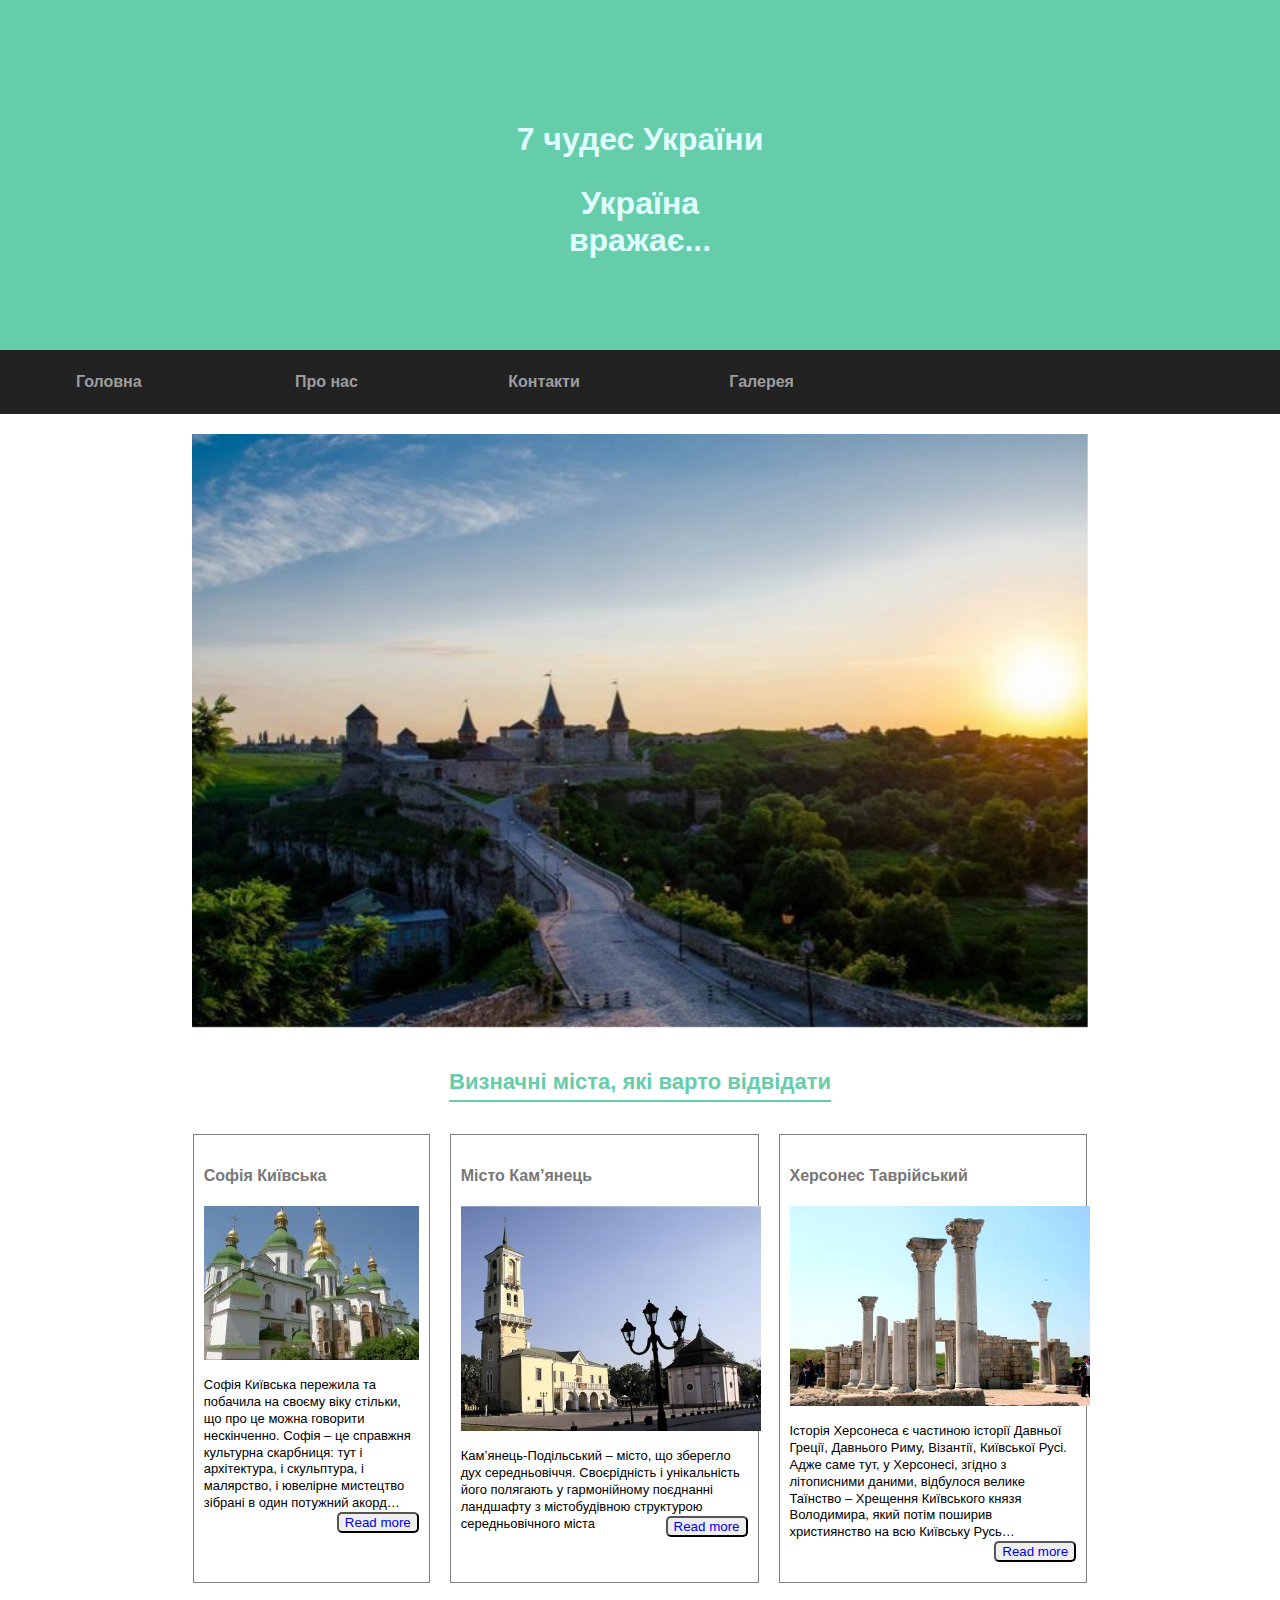
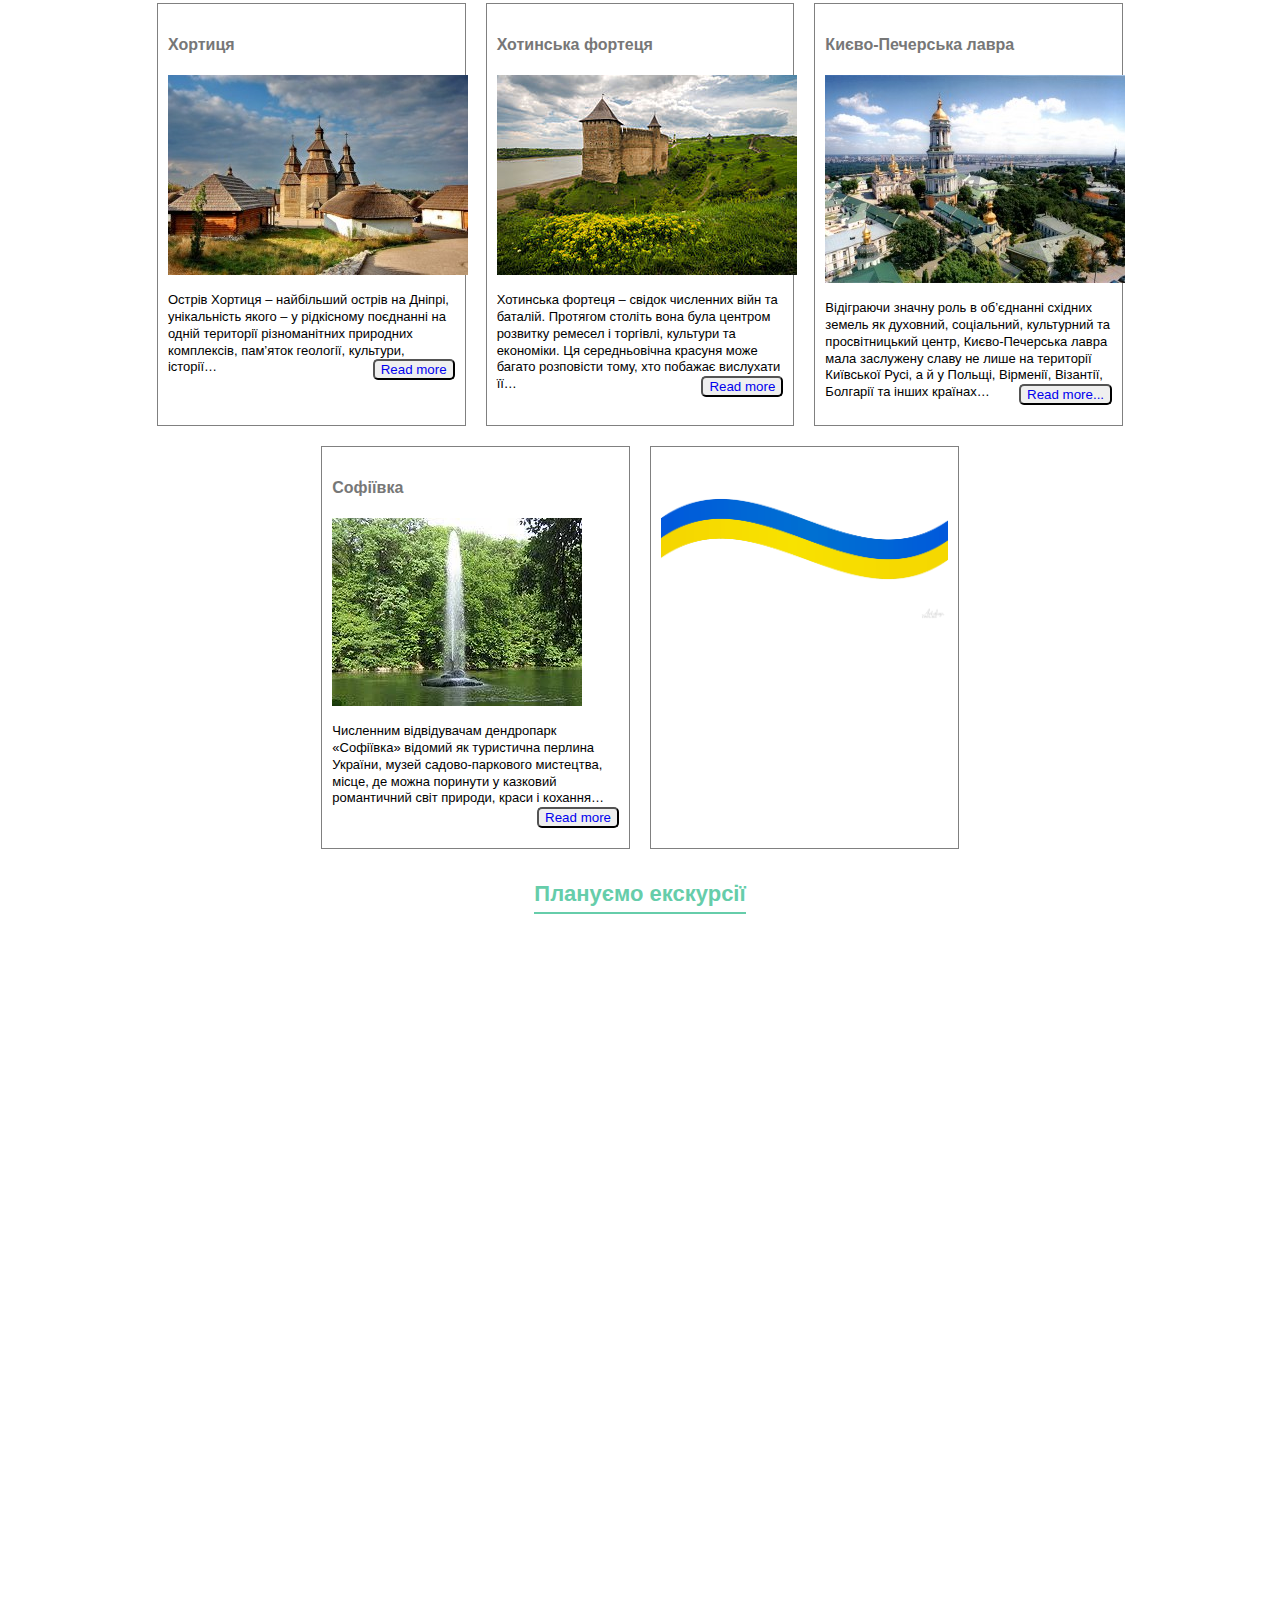
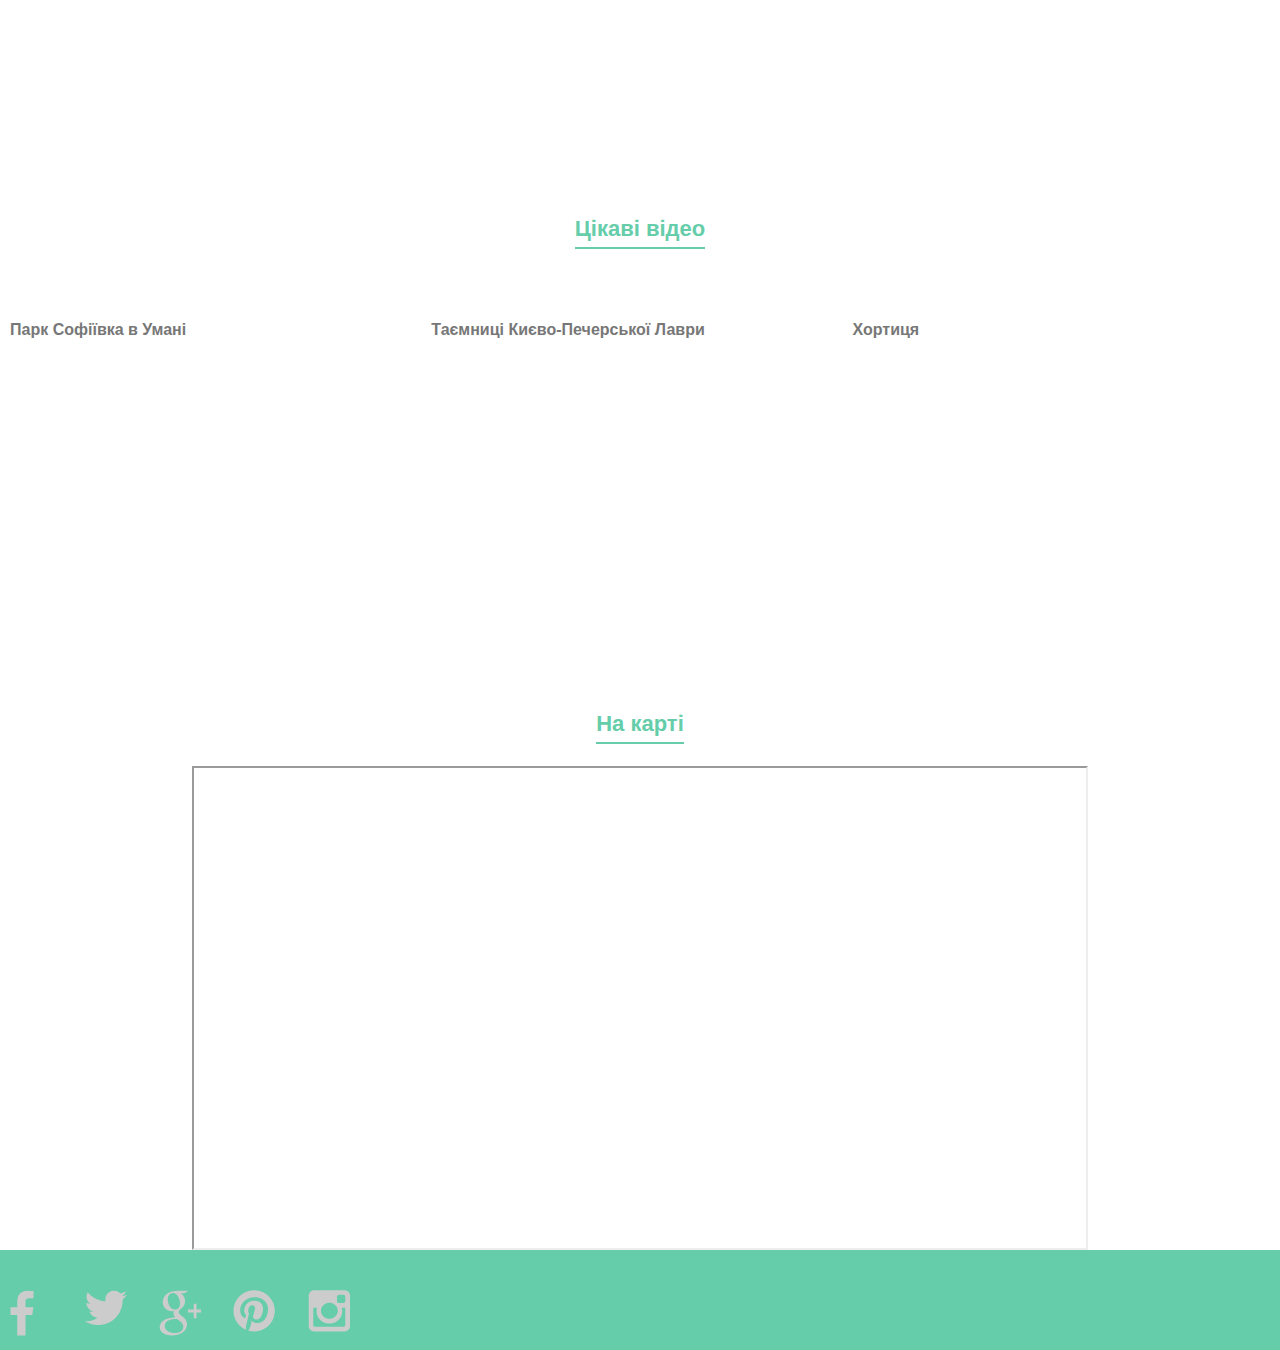
<file: index.html>
<!DOCTYPE html>
<html>
<head>
	<title>Сім чудес України</title>
	<link rel='stylesheet' type='text/css' href='style.css'>
	<script src="http://ajax.googleapis.com/ajax/libs/jquery/1.8.3/jquery.min.js"></script>
<script src="1.min.js"></script>
<script>
  $(function() {
    $(".rslides").responsiveSlides();
  });
</script>
</head>
<body>
<header>
<div class='text'>
<p><h1>7 чудес України</h1></p>
<p><h2>Україна вражає...</h2></p>

</div>

</header>


<nav>
	<ul>
		<li><a href='index.html'>Головна</a></li>
		<li><a href='#'>Про нас</a></li>
		<li><a href='#'>Контакти</a></li>
		<li><a href='#'>Галерея</a></li>

 	

		
		
	</ul>
</nav>
	<div class="container">
				<ul class="rslides">
  <li><img src="images/1.jpg" height='100px'alt=""></li>
  <li><img src="images/2.jpg" height='100px'alt=""></li>
  <li><img src="images/3.jpg" height='100px'alt=""></li>
  <li><img src="images/4.jpg" height='100px'alt=""></li>
  <li><img src="images/5.jpg" height='100px'alt=""></li>
</ul>


  </div>
  <div class="container">
  	<h3> Визначні міста, які варто відвідати</h3></div>
  	<div class="container">
  	<div class="card">
  		<h4>Софія Київська</h4>
<img src="151.jpg">
<p>
Софія Київська пережила та побачила на своєму віку стільки, що про це можна говорити нескінченно. Софія – це справжня культурна скарбниця: тут і архітектура, і скульптура, і малярство, і ювелірне мистецтво зібрані в один потужний акорд…
<button><a href='sofkiev.html'>Read more</a></button>
</p>


  	</div>
  	<div class="card">
  		<h4>Місто Кам’янець</h4>
<img src="images/78.jpg">
<p>
Кам’янець-Подільський – місто, що зберегло дух середньовіччя. Своєрідність і унікальність його полягають у гармонійному поєднанні ландшафту з містобудівною структурою середньовічного міста
<button><a href='kam.html'>Read more</a></button>
</p>

  		




  	</div>
  	<div class="card">
  		<h4>Херсонес Таврійський</h4>
<img src="images/tavr.jpg">
<p>
Історія Херсонеса є частиною історії Давньої Греції, Давнього Риму, Візантії, Київської Русі. Адже саме тут, у Херсонесі, згідно з літописними даними, відбулося велике Таїнство – Хрещення Київського князя Володимира, який потім поширив християнство на всю Київську Русь…
<button><a href='tavr.html'>Read more</a></button>
</p>

  	</div>




  </div>
    	<div class="container">
  	<div class="card">
  		<h4>Хортиця





      </h4>
<img src='images/hort.jpg'>
<p>
Острів Хортиця – найбільший острів на Дніпрі, унікальність якого – у рідкісному поєднанні на одній території різноманітних природних комплексів, пам’яток геології, культури, історії…
<button><a href='hort.html'>Read more</a></button>
</p>


  	</div>
  	<div class="card">
  		<h4>Хотинська фортеця</h4>
<img src="images/hot.jpg">
<p>
Хотинська фортеця – свідок численних війн та баталій. Протягом століть вона була центром розвитку ремесел і торгівлі, культури та економіки. Ця середньовічна красуня може багато розповісти тому, хто побажає вислухати її…
<button><a href='hotyn.html'>Read more</a></button>
</p>

  		




  	</div>
  	<div class="card">
  		<h4>Києво-Печерська лавра</h4>
<img src="images/11.jpg">
<p>
Відіграючи значну роль в об’єднанні східних земель як духовний, соціальний, культурний та просвітницький центр, Києво-Печерська лавра мала заслужену славу не лише на території Київської Русі, а й у Польщі, Вірменії, Візантії, Болгарії та інших країнах…
<button><a href='kiev.html'>Read more...</a></button>
</p>

  	</div>
  </div>
  		<div class="container">
  	<div class="card">
  		<h4>Софіївка</h4>
<img src="images/sof.jpg">
<p>
Численним відвідувачам дендропарк «Софіївка» відомий як туристична перлина України, музей садово-паркового мистецтва, місце, де можна поринути у казковий романтичний світ природи, краси і кохання…
<button><a href='sof.html'>Read more</a></button>
</p>


  	</div>
  	 	<div class="card">
  	 		
  		
<img src="images/123.png"width='100%'>



  	</div>

  </div>
  </DIV>
  <div class="container">
  	<h3> Плануємо екскурсії</h3></div>
  <iframe src="https://docs.google.com/forms/d/e/1FAIpQLSd9_ZT2x9aGQP1DS-xz_iH8itV8F3JyAFuLxiwbPFwTSWXJzg/viewform?embedded=true" width="100%" height="854" frameborder="0" marginheight="0" marginwidth="0">Завантаження...</iframe>
   <div class="container">
  	<h3> Цікаві відео</h3></div>
  	<br>
  	<div class="vid"><h4>Парк Софіївка в Умані</h4>
<iframe width="100%" height="315" src="https://www.youtube.com/embed/ZfwBD6vQnIE" frameborder="0" allow="accelerometer; autoplay; encrypted-media; gyroscope; picture-in-picture" allowfullscreen></iframe>

  	</div>
  	<div class="vid"><h4>Таємниці Києво-Печерської Лаври</h4>


<iframe width="100%" height="315" src="https://www.youtube.com/embed/X2KpgRLJock" frameborder="0" allow="accelerometer; autoplay; encrypted-media; gyroscope; picture-in-picture" allowfullscreen></iframe>
  	</div>
  	<div class="vid"><h4>Хортиця</h4>




<iframe width="100%" height="315" src="https://www.youtube.com/embed/hD_tmi1gQJU" frameborder="0" allow="accelerometer; autoplay; encrypted-media; gyroscope; picture-in-picture" allowfullscreen></iframe>
  	</div>

  	<div class="container">
  	<h3> На карті</h3></div>
  	<div class='container'>
  	<iframe src="https://www.google.com/maps/d/embed?mid=1r1cmBXEP3r-0RFV6oevYWcqj_q9ZoRet&hl=uk" width="100%" height="480"></iframe>
  </div>


 <footer>

<ul class="new_menu">
      <li> <a href="#" class="rollover"></a></li>
      <li> <a href="#" class="rollover1"></a></li>
      <li> <a href="#" class="rollover2"></a></li>
      <li> <a href="#" class="rollover3"></a></li>
      <li><a href="#" class="rollover4"></a></li>
    </ul>
 

 </footer>

</body>
</html>
</file>
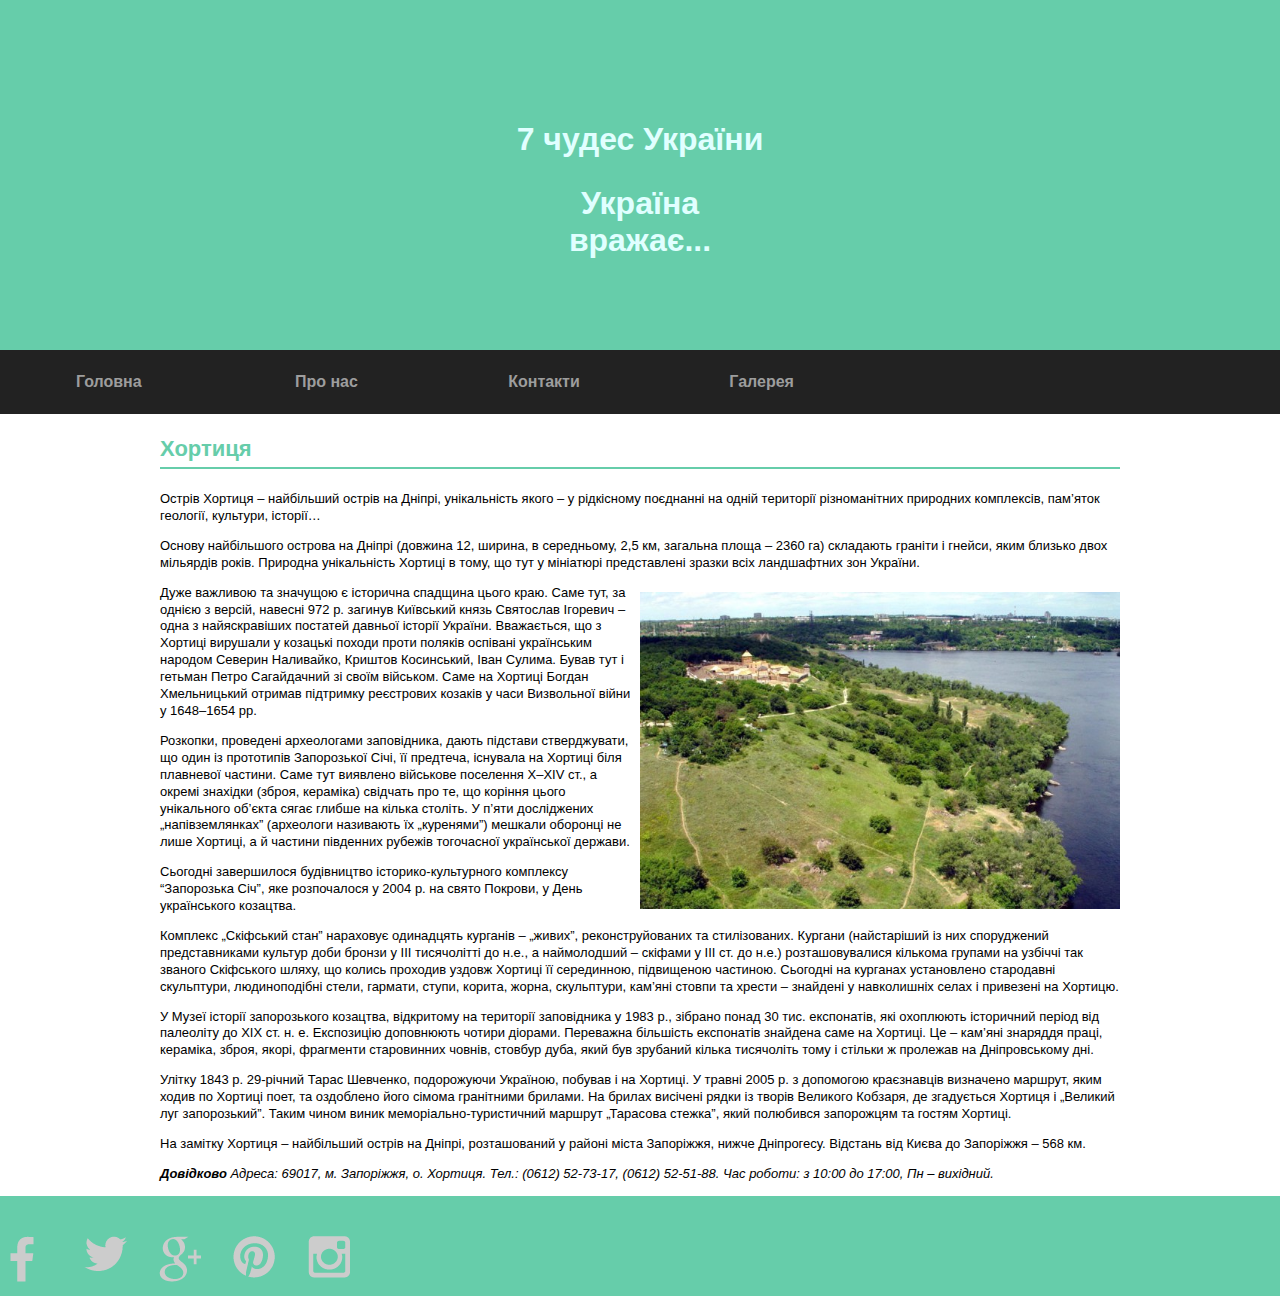
<file: hort.html>
<!DOCTYPE html>
<html>
<head>
	<title>Сім чудес України</title>
	<link rel='stylesheet' type='text/css' href='style.css'>
	<script src="http://ajax.googleapis.com/ajax/libs/jquery/1.8.3/jquery.min.js"></script>
<script src="1.min.js"></script>
<script>
  $(function() {
    $(".rslides").responsiveSlides();
  });
</script>
</head>
<body>
<header>
<div class='text'>
<p><h1>7 чудес України</h1></p>
<p><h2>Україна вражає...</h2></p>

</div>

</header>

<nav>
  <ul>
    <li><a href='index.html'>Головна</a></li>
    <li><a href='#'>Про нас</a></li>
    <li><a href='#'>Контакти</a></li>
    <li><a href='#'>Галерея</a></li>

  

    
    
  </ul>
</nav>
<div class="main">

<h3>Хортиця</h3>


<p>Острів Хортиця – найбільший острів на Дніпрі, унікальність якого – у рідкісному поєднанні на одній території різноманітних природних комплексів, пам’яток геології, культури, історії…</p>
<p>
Основу найбільшого острова на Дніпрі (довжина 12, ширина, в середньому, 2,5 км, загальна площа – 2360 га) складають граніти і гнейси, яким близько двох мільярдів років. Природна унікальність Хортиці в тому, що тут у мініатюрі представлені зразки всіх ландшафтних зон України.</p>
<img src='images/561.jpg'>
<p>
Дуже важливою та значущою є історична спадщина цього краю. Саме тут, за однією з версій, навесні 972 р. загинув Київський князь Святослав Ігоревич – одна з найяскравіших постатей давньої історії України. Вважається, що з Хортиці вирушали у козацькі походи проти поляків оспівані українським народом Северин Наливайко, Криштов Косинський, Іван Сулима. Бував тут і гетьман Петро Сагайдачний зі своїм військом. Саме на Хортиці Богдан Хмельницький отримав підтримку реєстрових козаків у часи Визвольної війни у 1648–1654 рр.</p>
<p>

Розкопки, проведені археологами заповідника, дають підстави стверджувати, що один із прототипів Запорозької Січі, її предтеча, існувала на Хортиці біля плавневої частини. Саме тут виявлено військове поселення Х–ХІV ст., а окремі знахідки (зброя, кераміка) свідчать про те, що коріння цього унікального об’єкта сягає глибше на кілька століть. У п’яти досліджених „напівземлянках” (археологи називають їх „куренями”) мешкали оборонці не лише Хортиці, а й частини південних рубежів тогочасної української держави.
</p>
<p>

Сьогодні завершилося будівництво історико-культурного комплексу “Запорозька Січ”, яке розпочалося у 2004 р. на свято Покрови, у День українського козацтва.
</p>
<p>

Комплекс „Скіфський стан” нараховує одинадцять курганів – „живих”, реконструйованих та стилізованих. Кургани (найстаріший із них споруджений представниками культур доби бронзи у ІІІ тисячолітті до н.е., а наймолодший – скіфами у ІІІ ст. до н.е.) розташовувалися кількома групами на узбіччі так званого Скіфського шляху, що колись проходив уздовж Хортиці її серединною, підвищеною частиною. Сьогодні на курганах установлено стародавні скульптури, людиноподібні стели, гармати, ступи, корита, жорна, скульптури, кам’яні стовпи та хрести – знайдені у навколишніх селах і привезені на Хортицю.
</p>
<p>

У Музеї історії запорозького козацтва, відкритому на території заповідника у 1983 р., зібрано понад 30 тис. експонатів, які охоплюють історичний період від палеоліту до ХІХ ст. н. е. Експозицію доповнюють чотири діорами. Переважна більшість експонатів знайдена саме на Хортиці. Це – кам’яні знаряддя праці, кераміка, зброя, якорі, фрагменти старовинних човнів, стовбур дуба, який був зрубаний кілька тисячоліть тому і стільки ж пролежав на Дніпровському дні.
</p>
<p>
Улітку 1843 р. 29-річний Тарас Шевченко, подорожуючи Україною, побував і на Хортиці. У травні 2005 р. з допомогою краєзнавців визначено маршрут, яким ходив по Хортиці поет, та оздоблено його сімома гранітними брилами. На брилах висічені рядки із творів Великого Кобзаря, де згадується Хортиця і „Великий луг запорозький”. Таким чином виник меморіально-туристичний маршрут „Тарасова стежка”, який полюбився запорожцям та гостям Хортиці.
</p>
<p>
На замітку
Хортиця – найбільший острів на Дніпрі, розташований у районі міста Запоріжжя, нижче Дніпрогесу. Відстань від Києва до Запоріжжя – 568 км.
</p>
<p>
  <i><b>

Довідково</b>

Адреса: 69017, м. Запоріжжя, о. Хортиця.
Тел.: (0612) 52-73-17, (0612) 52-51-88.
Час роботи: з 10:00 до 17:00, Пн – вихідний.<i>
</div>


	


 <footer>

<ul class="new_menu">
      <li> <a href="#" class="rollover"></a></li>
      <li> <a href="#" class="rollover1"></a></li>
      <li> <a href="#" class="rollover2"></a></li>
      <li> <a href="#" class="rollover3"></a></li>
      <li><a href="#" class="rollover4"></a></li>
    </ul>
 

 </footer>

</body>
</html>
</file>
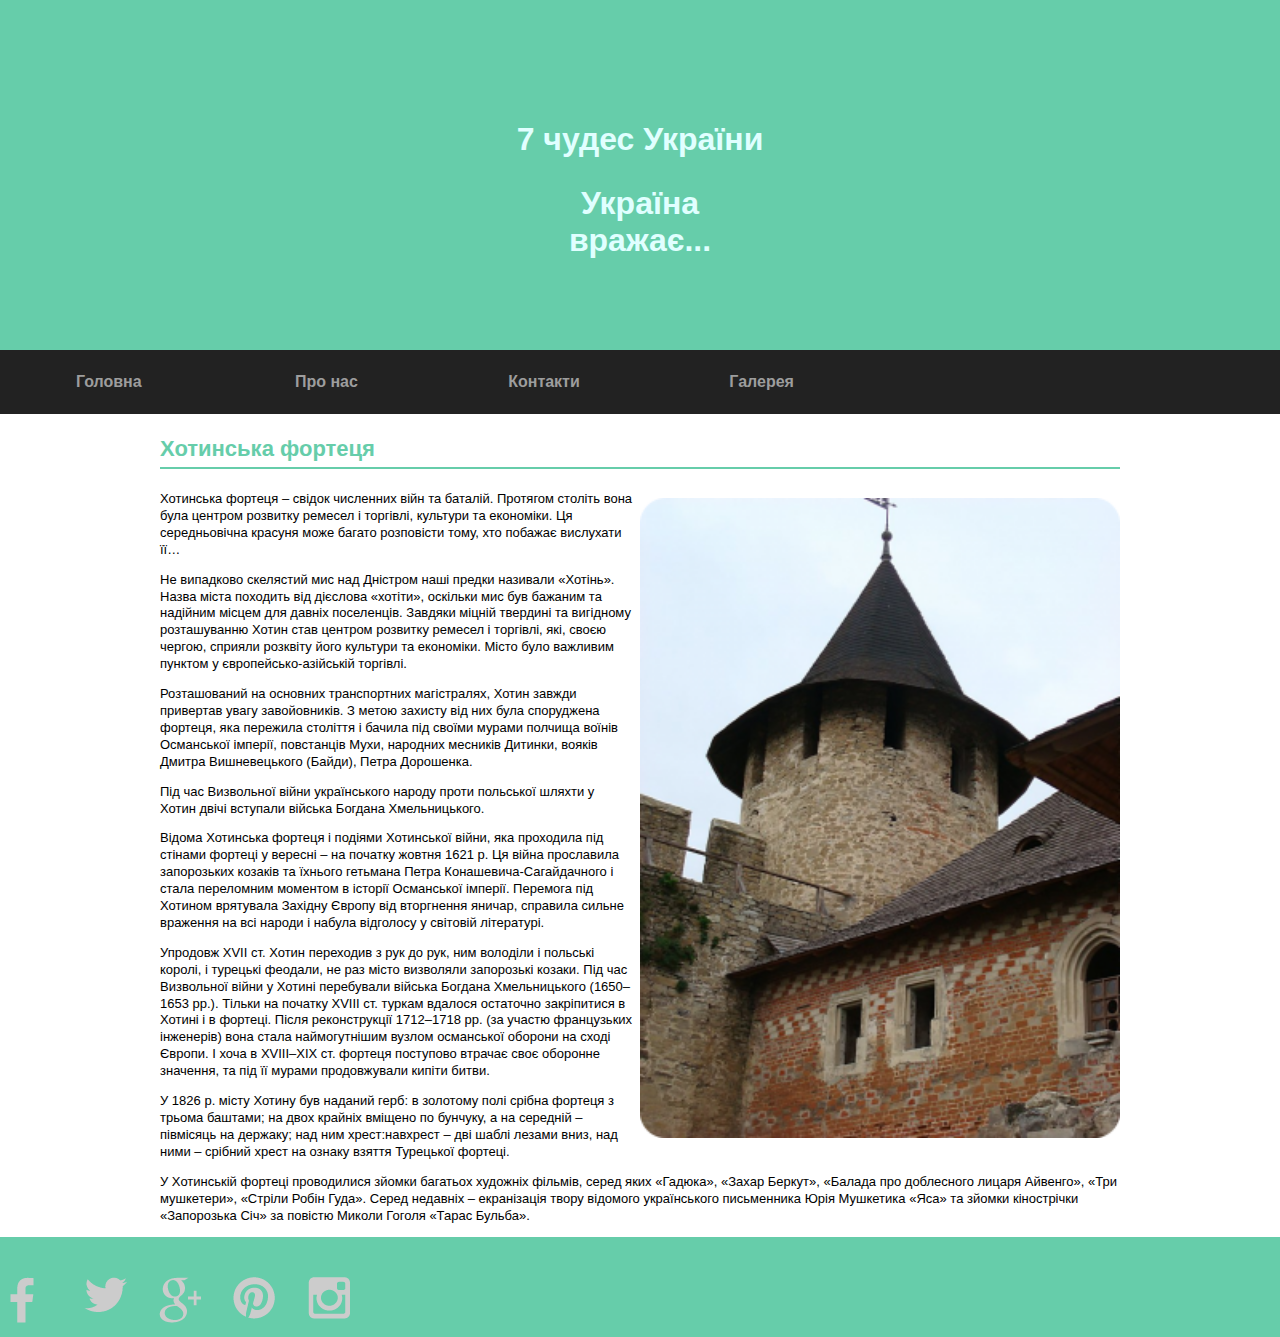
<file: hotyn.html>
<!DOCTYPE html>
<html>
<head>
	<title>Сім чудес України</title>
	<link rel='stylesheet' type='text/css' href='style.css'>
	<script src="http://ajax.googleapis.com/ajax/libs/jquery/1.8.3/jquery.min.js"></script>
<script src="1.min.js"></script>
<script>
  $(function() {
    $(".rslides").responsiveSlides();
  });
</script>
</head>
<body>
<header>
<div class='text'>
<p><h1>7 чудес України</h1></p>
<p><h2>Україна вражає...</h2></p>

</div>

</header>

<nav>
  <ul>
    <li><a href='index.html'>Головна</a></li>
    <li><a href='#'>Про нас</a></li>
    <li><a href='#'>Контакти</a></li>
    <li><a href='#'>Галерея</a></li>

  

    
    
  </ul>
</nav>
<div class="main">

<h3>Хотинська фортеця</h3>
<img src='images/3.png'>
<p>
Хотинська фортеця – свідок численних війн та баталій. Протягом століть вона була центром розвитку ремесел і торгівлі, культури та економіки. Ця середньовічна красуня може багато розповісти тому, хто побажає вислухати її…
</p>
<p>
  
Не випадково скелястий мис над Дністром наші предки називали «Хотінь». Назва міста походить від дієслова «хотіти», оскільки мис був бажаним та надійним місцем для давніх поселенців. Завдяки міцній твердині та вигідному розташуванню Хотин став центром розвитку ремесел і торгівлі, які, своєю чергою, сприяли розквіту його культури та економіки. Місто було важливим пунктом у європейсько-азійській торгівлі.

</p>
<p>
Розташований на основних транспортних магістралях, Хотин завжди привертав увагу завойовників. З метою захисту від них була споруджена фортеця, яка пережила століття і бачила під своїми мурами полчища воїнів Османської імперії, повстанців Мухи, народних месників Дитинки, вояків Дмитра Вишневецького (Байди), Петра Дорошенка.
</p>
<p>

Під час Визвольної війни українського народу проти польської шляхти у Хотин двічі вступали війська Богдана Хмельницького.
<p>



Відома Хотинська фортеця і подіями Хотинської війни, яка проходила під стінами фортеці у вересні – на початку жовтня 1621 р. Ця війна прославила запорозьких козаків та їхнього гетьмана Петра Конашевича-Сагайдачного і стала переломним моментом в історії Османської імперії. Перемога під Хотином врятувала Західну Європу від вторгнення яничар, справила сильне враження на всі народи і набула відголосу у світовій літературі.
</p>
<p>

Упродовж XVII ст. Хотин переходив з рук до рук, ним володіли і польські королі, і турецькі феодали, не раз місто визволяли запорозькі козаки. Під час Визвольної війни у Хотині перебували війська Богдана Хмельницького (1650–1653 рр.). Тільки на початку XVIII ст. туркам вдалося остаточно закріпитися в Хотині і в фортеці. Після реконструкції 1712–1718 рр. (за участю французьких інженерів) вона стала наймогутнішим вузлом османської оборони на сході Європи. І хоча в ХVIII–ХІХ ст. фортеця поступово втрачає своє оборонне значення, та під її мурами продовжували кипіти битви.

</p>
<p>

У 1826 р. місту Хотину був наданий герб: в золотому полі срібна фортеця з трьома баштами; на двох крайніх вміщено по бунчуку, а на середній – півмісяць на держаку; над ним хрест:навхрест – дві шаблі лезами вниз, над ними – срібний хрест на ознаку взяття Турецької фортеці.
</p>
<p>


У Хотинській фортеці проводилися зйомки багатьох художніх фільмів, серед яких «Гадюка», «Захар Беркут», «Балада про доблесного лицаря Айвенго», «Три мушкетери», «Стріли Робін Гуда». Серед недавніх – екранізація твору відомого українського письменника Юрія Мушкетика «Яса» та зйомки кінострічки «Запорозька Січ» за повістю Миколи Гоголя «Тарас Бульба».
</p>
</div>


	


 <footer>

<ul class="new_menu">
      <li> <a href="#" class="rollover"></a></li>
      <li> <a href="#" class="rollover1"></a></li>
      <li> <a href="#" class="rollover2"></a></li>
      <li> <a href="#" class="rollover3"></a></li>
      <li><a href="#" class="rollover4"></a></li>
    </ul>
 

 </footer>

</body>
</html>
</file>
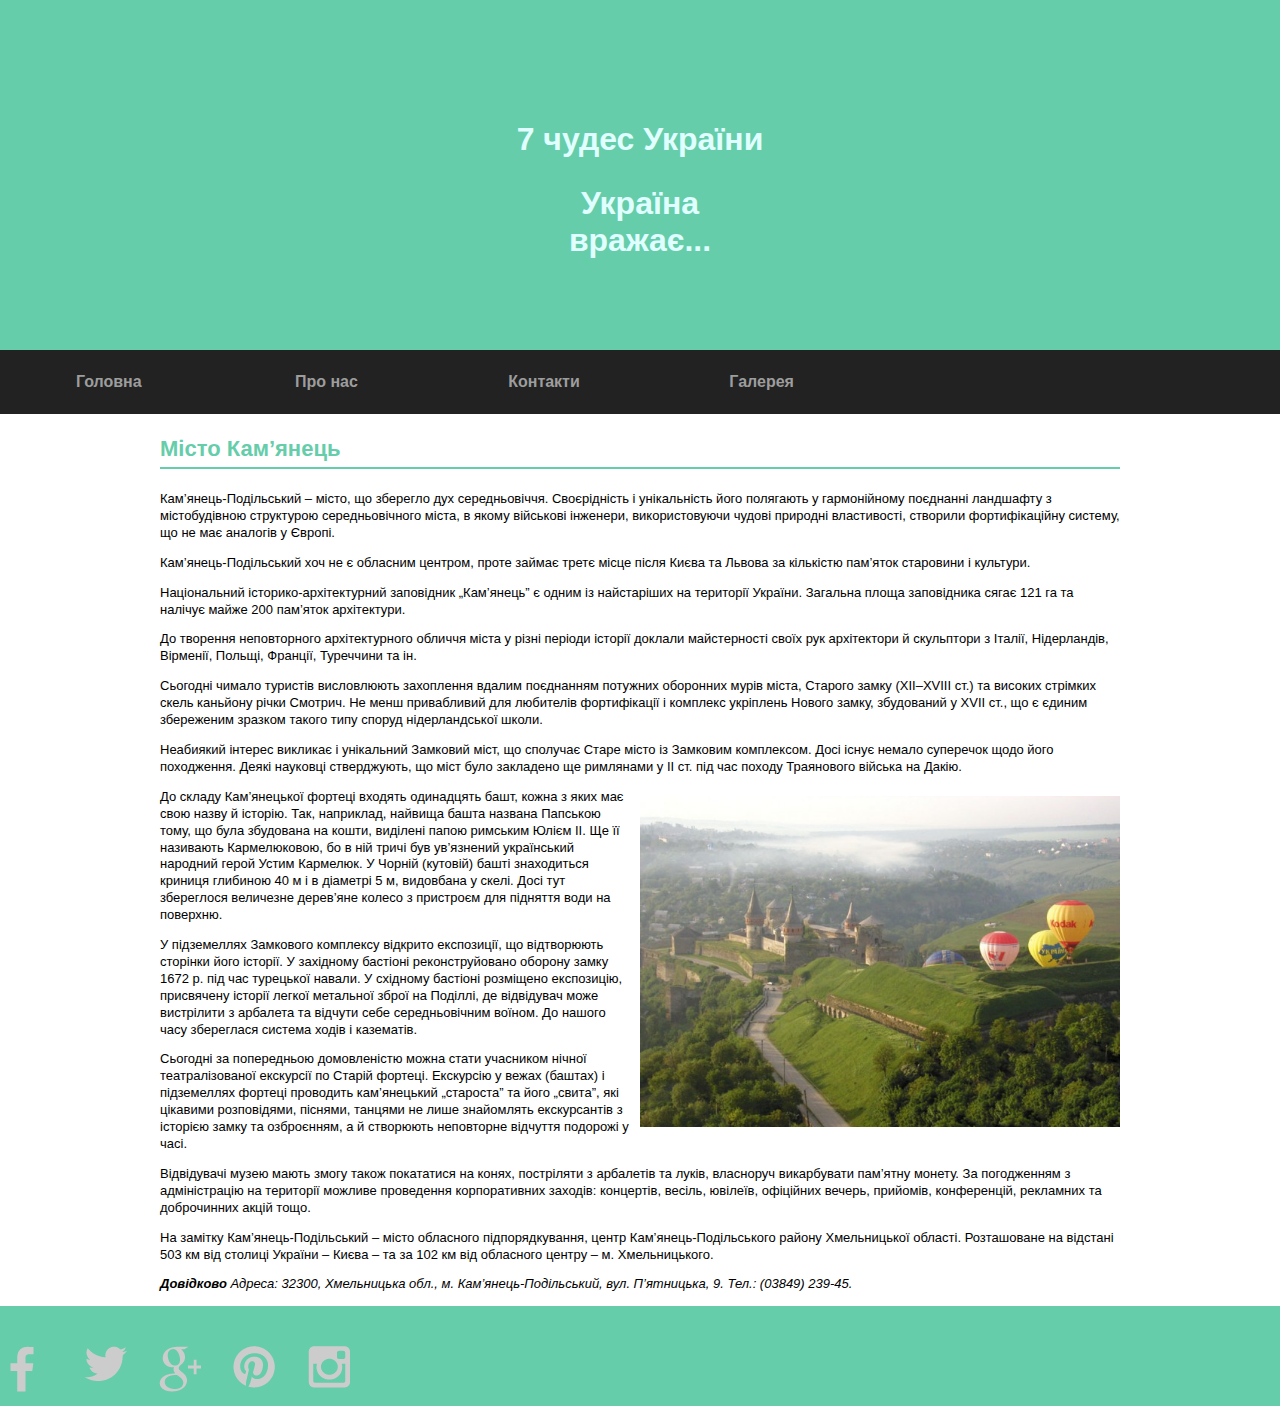
<file: kam.html>
<!DOCTYPE html>
<html>
<head>
	<title>Сім чудес України</title>
	<link rel='stylesheet' type='text/css' href='style.css'>
	<script src="http://ajax.googleapis.com/ajax/libs/jquery/1.8.3/jquery.min.js"></script>
<script src="1.min.js"></script>
<script>
  $(function() {
    $(".rslides").responsiveSlides();
  });
</script>
</head>
<body>
<header>
<div class='text'>
<p><h1>7 чудес України</h1></p>
<p><h2>Україна вражає...</h2></p>

</div>

</header>

<nav>
  <ul>
    <li><a href='index.html'>Головна</a></li>
    <li><a href='#'>Про нас</a></li>
    <li><a href='#'>Контакти</a></li>
    <li><a href='#'>Галерея</a></li>

  

    
    
  </ul>
</nav>
<div class="main">

<h3>Місто Кам’янець</h3>


<p>Кам’янець-Подільський – місто, що зберегло дух середньовіччя. Своєрідність і унікальність його полягають у гармонійному поєднанні ландшафту з містобудівною структурою середньовічного міста, в якому військові інженери, використовуючи чудові природні властивості, створили фортифікаційну систему, що не має аналогів у Європі.</p>

<p>Кам’янець-Подільський хоч не є обласним центром, проте займає третє місце після Києва та Львова за кількістю пам’яток старовини і культури.</p>

<p>Національний історико-архітектурний заповідник „Кам’янець” є одним із найстаріших на території України. Загальна площа заповідника сягає 121 га та налічує майже 200 пам’яток архітектури.</p>

<p>До творення неповторного архітектурного обличчя міста у різні періоди історії доклали майстерності своїх рук архітектори й скульптори з Італії, Нідерландів, Вірменії, Польщі, Франції, Туреччини та ін.</p>

<p>Сьогодні чимало туристів висловлюють захоплення вдалим поєднанням потужних оборонних мурів міста, Старого замку (XII–XVIII ст.) та високих стрімких скель каньйону річки Смотрич. Не менш привабливий для любителів фортифікації і комплекс укріплень Нового замку, збудований у XVII ст., що є єдиним збереженим зразком такого типу споруд нідерландської школи.</p>

<p>Неабиякий інтерес викликає і унікальний Замковий міст, що сполучає Старе місто із Замковим комплексом. Досі існує немало суперечок щодо його походження. Деякі науковці стверджують, що міст було закладено ще римлянами у II ст. під час походу Траянового війська на Дакію.</p>

<img src="images/60.jpg">


<p>До складу Кам’янецької фортеці входять одинадцять башт, кожна з яких має свою назву й історію. Так, наприклад, найвища башта названа Папською тому, що була збудована на кошти, виділені папою римським Юлієм II. Ще її називають Кармелюковою, бо в ній тричі був ув’язнений український народний герой Устим Кармелюк. У Чорній (кутовій) башті знаходиться криниця глибиною 40 м і в діаметрі 5 м, видовбана у скелі. Досі тут збереглося величезне дерев’яне колесо з пристроєм для підняття води на поверхню.</p>

<p>У підземеллях Замкового комплексу відкрито експозиції, що відтворюють сторінки його історії. У західному бастіоні реконструйовано оборону замку 1672 р. під час турецької навали. У східному бастіоні розміщено експозицію, присвячену історії легкої метальної зброї на Поділлі, де відвідувач може вистрілити з арбалета та відчути себе середньовічним воїном. До нашого часу збереглася система ходів і казематів.</p>

<p>Сьогодні за попередньою домовленістю можна стати учасником нічної театралізованої екскурсії по Старій фортеці. Екскурсію у вежах (баштах) і підземеллях фортеці проводить кам’янецький „староста” та його „свита”, які цікавими розповідями, піснями, танцями не лише знайомлять екскурсантів з історією замку та озброєнням, а й створюють неповторне відчуття подорожі у часі.</p>

<p>Відвідувачі музею мають змогу також покататися на конях, постріляти з арбалетів та луків, власноруч викарбувати пам’ятну монету. За погодженням з адміністрацію на території можливе проведення корпоративних заходів: концертів, весіль, ювілеїв, офіційних вечерь, прийомів, конференцій, рекламних та доброчинних акцій тощо.</p>

<p>На замітку
Кам’янець-Подільський – місто обласного підпорядкування, центр Кам’янець-Подільського району Хмельницької області. Розташоване на відстані 503 км від столиці України – Києва – та за 102 км від обласного центру – м. Хмельницького.</p>

<p><i><b>Довідково</b>
Адреса: 32300, Хмельницька обл., м. Кам’янець-Подільський, вул. П’ятницька, 9.
Тел.: (03849) 239-45.</i></p>
</div>


	


 <footer>

<ul class="new_menu">
      <li> <a href="#" class="rollover"></a></li>
      <li> <a href="#" class="rollover1"></a></li>
      <li> <a href="#" class="rollover2"></a></li>
      <li> <a href="#" class="rollover3"></a></li>
      <li><a href="#" class="rollover4"></a></li>
    </ul>
 

 </footer>

</body>
</html>
</file>
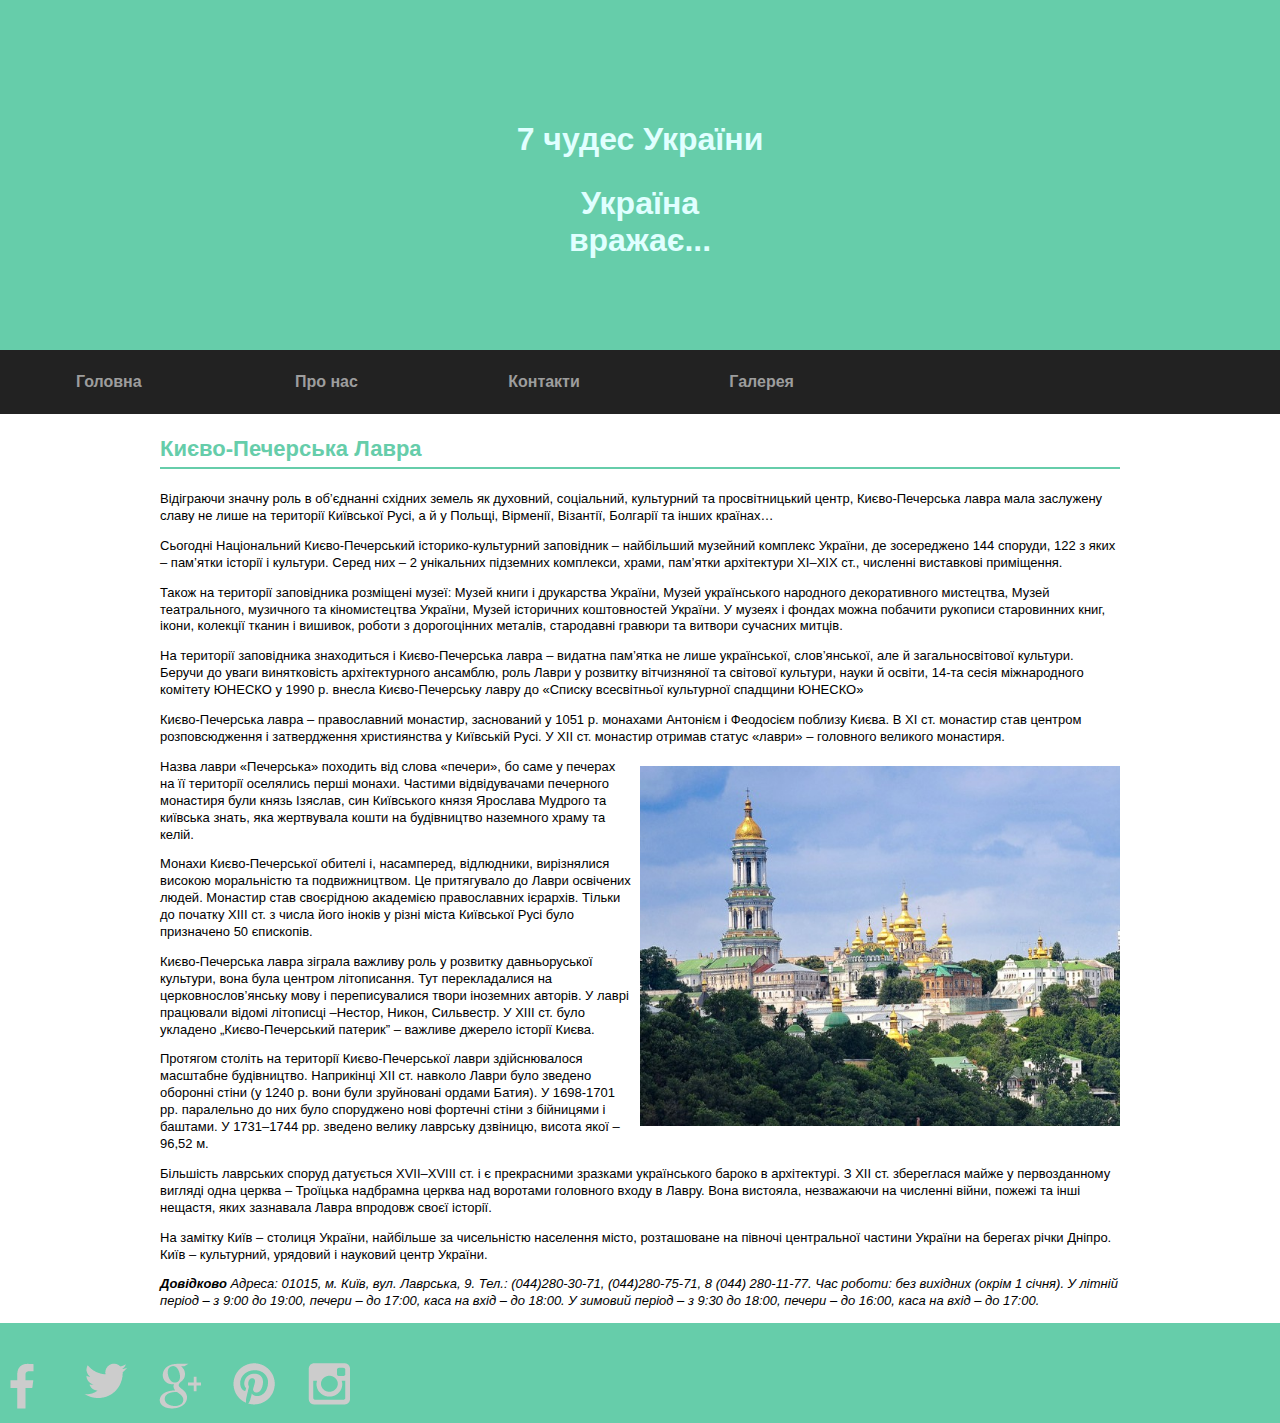
<file: kiev.html>
<!DOCTYPE html>
<html>
<head>
	<title>Сім чудес України</title>
	<link rel='stylesheet' type='text/css' href='style.css'>
	<script src="http://ajax.googleapis.com/ajax/libs/jquery/1.8.3/jquery.min.js"></script>
<script src="1.min.js"></script>
<script>
  $(function() {
    $(".rslides").responsiveSlides();
  });
</script>
</head>
<body>
<header>
<div class='text'>
<p><h1>7 чудес України</h1></p>
<p><h2>Україна вражає...</h2></p>

</div>

</header>

<nav>
  <ul>
    <li><a href='index.html'>Головна</a></li>
    <li><a href='#'>Про нас</a></li>
    <li><a href='#'>Контакти</a></li>
    <li><a href='#'>Галерея</a></li>

  

    
    
  </ul>
</nav>
<div class="main">
<h3>Києво-Печерська Лавра</h3>
<p>Відіграючи значну роль в об’єднанні східних земель як духовний, соціальний, культурний та просвітницький центр, Києво-Печерська лавра мала заслужену славу не лише на території Київської Русі, а й у Польщі, Вірменії, Візантії, Болгарії та інших країнах…</p>

<p>Сьогодні Національний Києво-Печерський історико-культурний заповідник – найбільший музейний комплекс України, де зосереджено 144 споруди, 122 з яких – пам’ятки історії і культури. Серед них – 2 унікальних підземних комплекси, храми, пам’ятки архітектури XI–XIX ст., численні виставкові приміщення.</p>

<p>Також на території заповідника розміщені музеї: Музей книги і друкарства України, Музей українського народного декоративного мистецтва, Музей театрального, музичного та кіномистецтва України, Музей історичних коштовностей України. У музеях і фондах можна побачити рукописи старовинних книг, ікони, колекції тканин і вишивок, роботи з дорогоцінних металів, стародавні гравюри та витвори сучасних митців.</p>

<p>На території заповідника знаходиться і Києво-Печерська лавра – видатна пам’ятка не лише української, слов’янської, але й загальносвітової культури. Беручи до уваги винятковість архітектурного ансамблю, роль Лаври у розвитку вітчизняної та світової культури, науки й освіти, 14-та сесія міжнародного комітету ЮНЕСКО у 1990 р. внесла Києво-Печерську лавру до «Списку всесвітньої культурної спадщини ЮНЕСКО»</p>
<p>Києво-Печерська лавра – православний монастир, заснований у 1051 р. монахами Антонієм і Феодосієм поблизу Києва. В ХІ ст. монастир став центром розповсюдження і затвердження християнства у Київській Русі. У ХІІ ст. монастир отримав статус «лаври» – головного великого монастиря.</p>

<img src="images/178.jpg">

<p>Назва лаври «Печерська» походить від слова «печери», бо саме у печерах на її території оселялись перші монахи. Частими відвідувачами печерного монастиря були князь Ізяслав, син Київського князя Ярослава Мудрого та київська знать, яка жертвувала кошти на будівництво наземного храму та келій.</p>
<p>Монахи Києво-Печерської обителі і, насамперед, відлюдники, вирізнялися високою моральністю та подвижництвом. Це притягувало до Лаври освічених людей. Монастир став своєрідною академією православних ієрархів. Тільки до початку XIII ст. з числа його іноків у різні міста Київської Русі було призначено 50 єпископів.</p>

<p>Києво-Печерська лавра зіграла важливу роль у розвитку давньоруської культури, вона була центром літописання. Тут перекладалися на церковнослов’янську мову і переписувалися твори іноземних авторів. У лаврі працювали відомі літописці –Нестор, Никон, Сильвестр. У ХІІІ ст. було укладено „Києво-Печерський патерик” – важливе джерело історії Києва.</p>

<p>Протягом століть на території Києво-Печерської лаври здійснювалося масштабне будівництво. Наприкінці ХІІ ст. навколо Лаври було зведено оборонні стіни (у 1240 р. вони були зруйновані ордами Батия). У 1698-1701 рр. паралельно до них було споруджено нові фортечні стіни з бійницями і баштами. У 1731–1744 рр. зведено велику лаврську дзвіницю, висота якої – 96,52 м.</p>

<p>Більшість лаврських споруд датується XVII–XVIII ст. і є прекрасними зразками українського бароко в архітектурі. З XII ст. збереглася майже у первозданному вигляді одна церква – Троїцька надбрамна церква над воротами головного входу в Лавру. Вона вистояла, незважаючи на численні війни, пожежі та інші нещастя, яких зазнавала Лавра впродовж своєї історії.</p>

<p>На замітку
Київ – столиця України, найбільше за чисельністю населення місто, розташоване на півночі центральної частини України на берегах річки Дніпро. Київ – культурний, урядовий і науковий центр України.</p>

<p><i><b>Довідково</b>
Адреса: 01015, м. Київ, вул. Лаврська, 9.
Тел.: (044)280-30-71, (044)280-75-71, 8 (044) 280-11-77.
Час роботи: без вихідних (окрім 1 січня). У літній період – з 9:00 до 19:00, печери – до 17:00, каса на вхід – до 18:00. У зимовий період – з 9:30 до 18:00, печери – до 16:00, каса на вхід – до 17:00.</i></p>
</div>


	


 <footer>

<ul class="new_menu">
      <li> <a href="#" class="rollover"></a></li>
      <li> <a href="#" class="rollover1"></a></li>
      <li> <a href="#" class="rollover2"></a></li>
      <li> <a href="#" class="rollover3"></a></li>
      <li><a href="#" class="rollover4"></a></li>
    </ul>
 

 </footer>

</body>
</html>
</file>
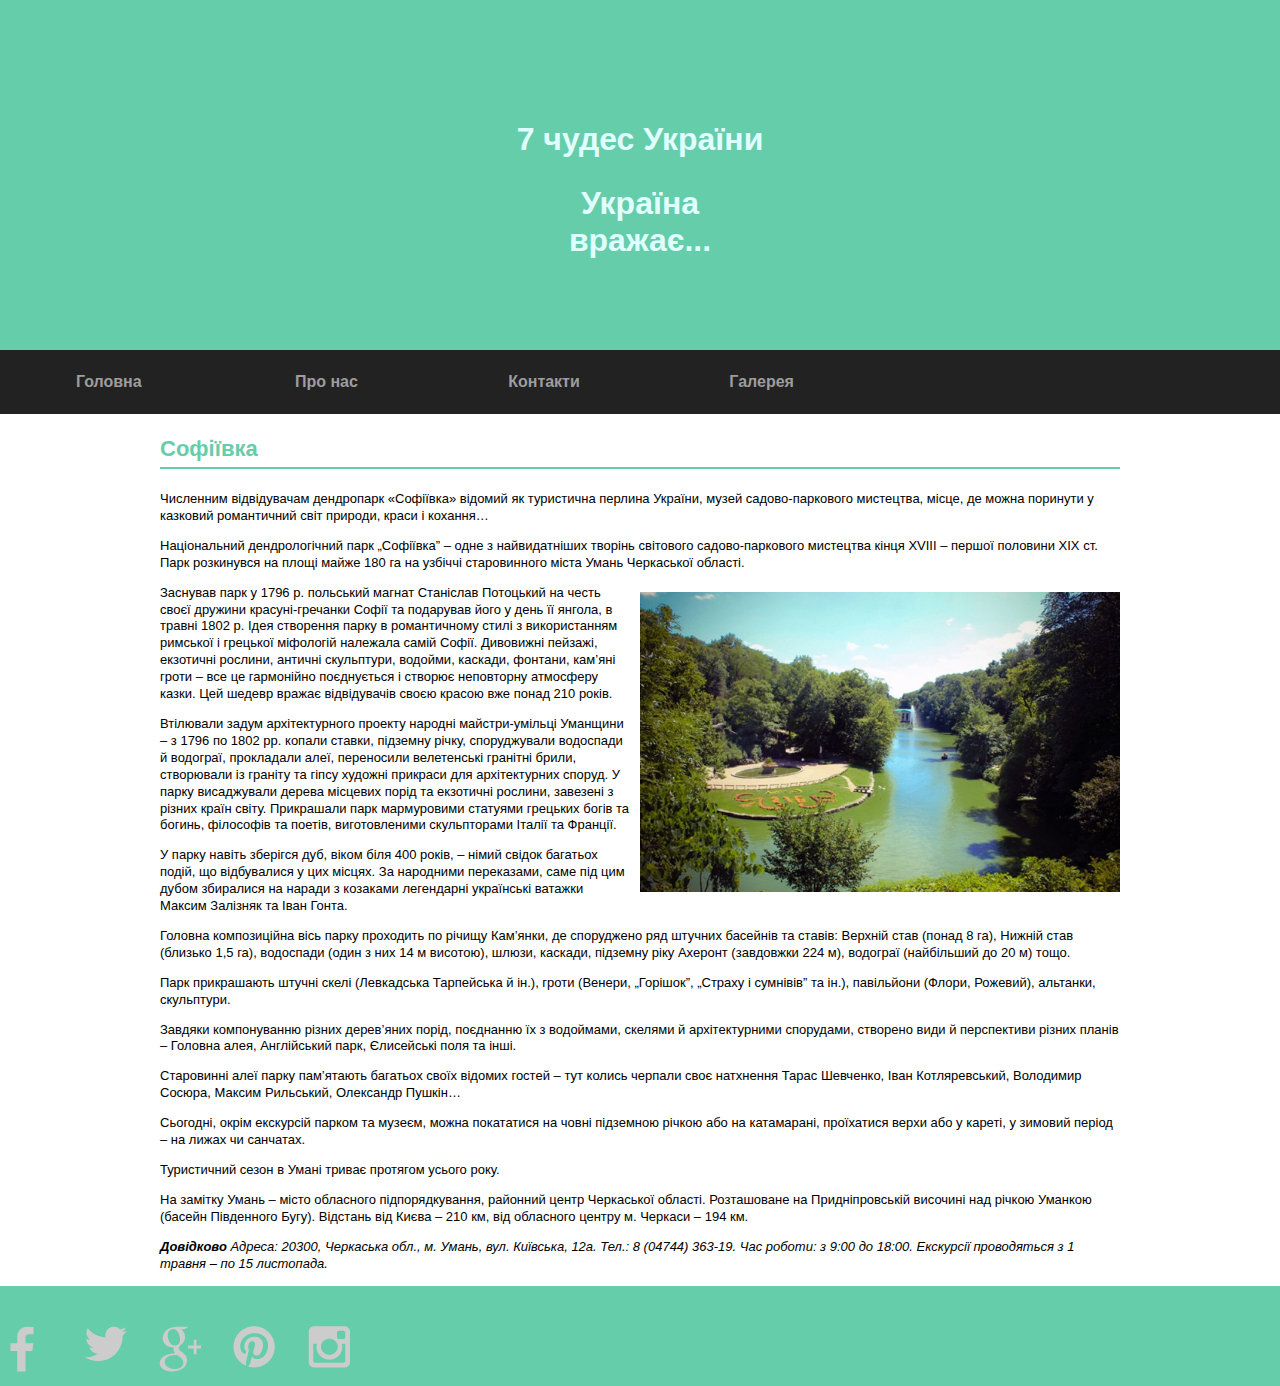
<file: sof.html>
<!DOCTYPE html>
<html>
<head>
	<title>Сім чудес України</title>
	<link rel='stylesheet' type='text/css' href='style.css'>
	<script src="http://ajax.googleapis.com/ajax/libs/jquery/1.8.3/jquery.min.js"></script>
<script src="1.min.js"></script>
<script>
  $(function() {
    $(".rslides").responsiveSlides();
  });
</script>
</head>
<body>
<header>
<div class='text'>
<p><h1>7 чудес України</h1></p>
<p><h2>Україна вражає...</h2></p>

</div>

</header>

<nav>
  <ul>
    <li><a href='index.html'>Головна</a></li>
    <li><a href='#'>Про нас</a></li>
    <li><a href='#'>Контакти</a></li>
    <li><a href='#'>Галерея</a></li>

  

    
    
  </ul>
</nav>
<div class="main">

<h3>Софіївка</h3>


<p>Численним відвідувачам дендропарк «Софіївка» відомий як туристична перлина України, музей садово-паркового мистецтва, місце, де можна поринути у казковий романтичний світ природи, краси і кохання…</p>

<p>Національний дендрологічний парк „Софіївка” – одне з найвидатніших творінь світового садово-паркового мистецтва кінця ХVІІІ – першої половини ХІХ ст. Парк розкинувся на площі майже 180 га на узбіччі старовинного міста Умань Черкаської області.</p>
<img src='images/99.jpeg'>

<p>Заснував парк у 1796 р. польський магнат Станіслав Потоцький на честь своєї дружини красуні-гречанки Софії та подарував його у день її янгола, в травні 1802 р. Ідея створення парку в романтичному стилі з використанням римської і грецької міфологій належала самій Софії. Дивовижні пейзажі, екзотичні рослини, античні скульптури, водойми, каскади, фонтани, кам’яні гроти – все це гармонійно поєднується і створює неповторну атмосферу казки. Цей шедевр вражає відвідувачів своєю красою вже понад 210 років.</p>

<p>Втілювали задум архітектурного проекту народні майстри-умільці Уманщини – з 1796 по 1802 рр. копали ставки, підземну річку, споруджували водоспади й водограї, прокладали алеї, переносили велетенські гранітні брили, створювали із граніту та гіпсу художні прикраси для архітектурних споруд. У парку висаджували дерева місцевих порід та екзотичні рослини, завезені з різних країн світу. Прикрашали парк мармуровими статуями грецьких богів та богинь, філософів та поетів, виготовленими скульпторами Італії та Франції.</p>

<p>У парку навіть зберігся дуб, віком біля 400 років, – німий свідок багатьох подій, що відбувалися у цих місцях. За народними переказами, саме під цим дубом збиралися на наради з козаками легендарні українські ватажки Максим Залізняк та Іван Гонта.</p>

<p>Головна композиційна вісь парку проходить по річищу Кам’янки, де споруджено ряд штучних басейнів та ставів: Верхній став (понад 8 га), Нижній став (близько 1,5 га), водоспади (один з них 14 м висотою), шлюзи, каскади, підземну ріку Ахеронт (завдовжки 224 м), водограї (найбільший до 20 м) тощо.</p>

<p>Парк прикрашають штучні скелі (Левкадська Тарпейська й ін.), гроти (Венери, „Горішок”, „Страху і сумнівів” та ін.), павільйони (Флори, Рожевий), альтанки, скульптури.</p>

<p>Завдяки компонуванню різних дерев’яних порід, поєднанню їх з водоймами, скелями й архітектурними спорудами, створено види й перспективи різних планів – Головна алея, Англійський парк, Єлисейські поля та інші.</p>

<p>Старовинні алеї парку пам’ятають багатьох своїх відомих гостей – тут колись черпали своє натхнення Тарас Шевченко, Іван Котляревський, Володимир Сосюра, Максим Рильський, Олександр Пушкін…</p>

<p>Сьогодні, окрім екскурсій парком та музеєм, можна покататися на човні підземною річкою або на катамарані, проїхатися верхи або у кареті, у зимовий період – на лижах чи санчатах.</p>

<p>Туристичний сезон в Умані триває протягом усього року.</p>

<p>На замітку
Умань – місто обласного підпорядкування, районний центр Черкаської області. Розташоване на Придніпровській височині над річкою Уманкою (басейн Південного Бугу). Відстань від Києва – 210 км, від обласного центру м. Черкаси – 194 км.</p>

<p><b><i>Довідково</b>
Адреса: 20300, Черкаська обл., м. Умань, вул. Київська, 12а. Тел.: 8 (04744) 363-19.

Час роботи: з 9:00 до 18:00. Екскурсії проводяться з 1 травня – по 15 листопада.</i></p>
</div>


	


 <footer>

<ul class="new_menu">
      <li> <a href="#" class="rollover"></a></li>
      <li> <a href="#" class="rollover1"></a></li>
      <li> <a href="#" class="rollover2"></a></li>
      <li> <a href="#" class="rollover3"></a></li>
      <li><a href="#" class="rollover4"></a></li>
    </ul>
 

 </footer>

</body>
</html>
</file>
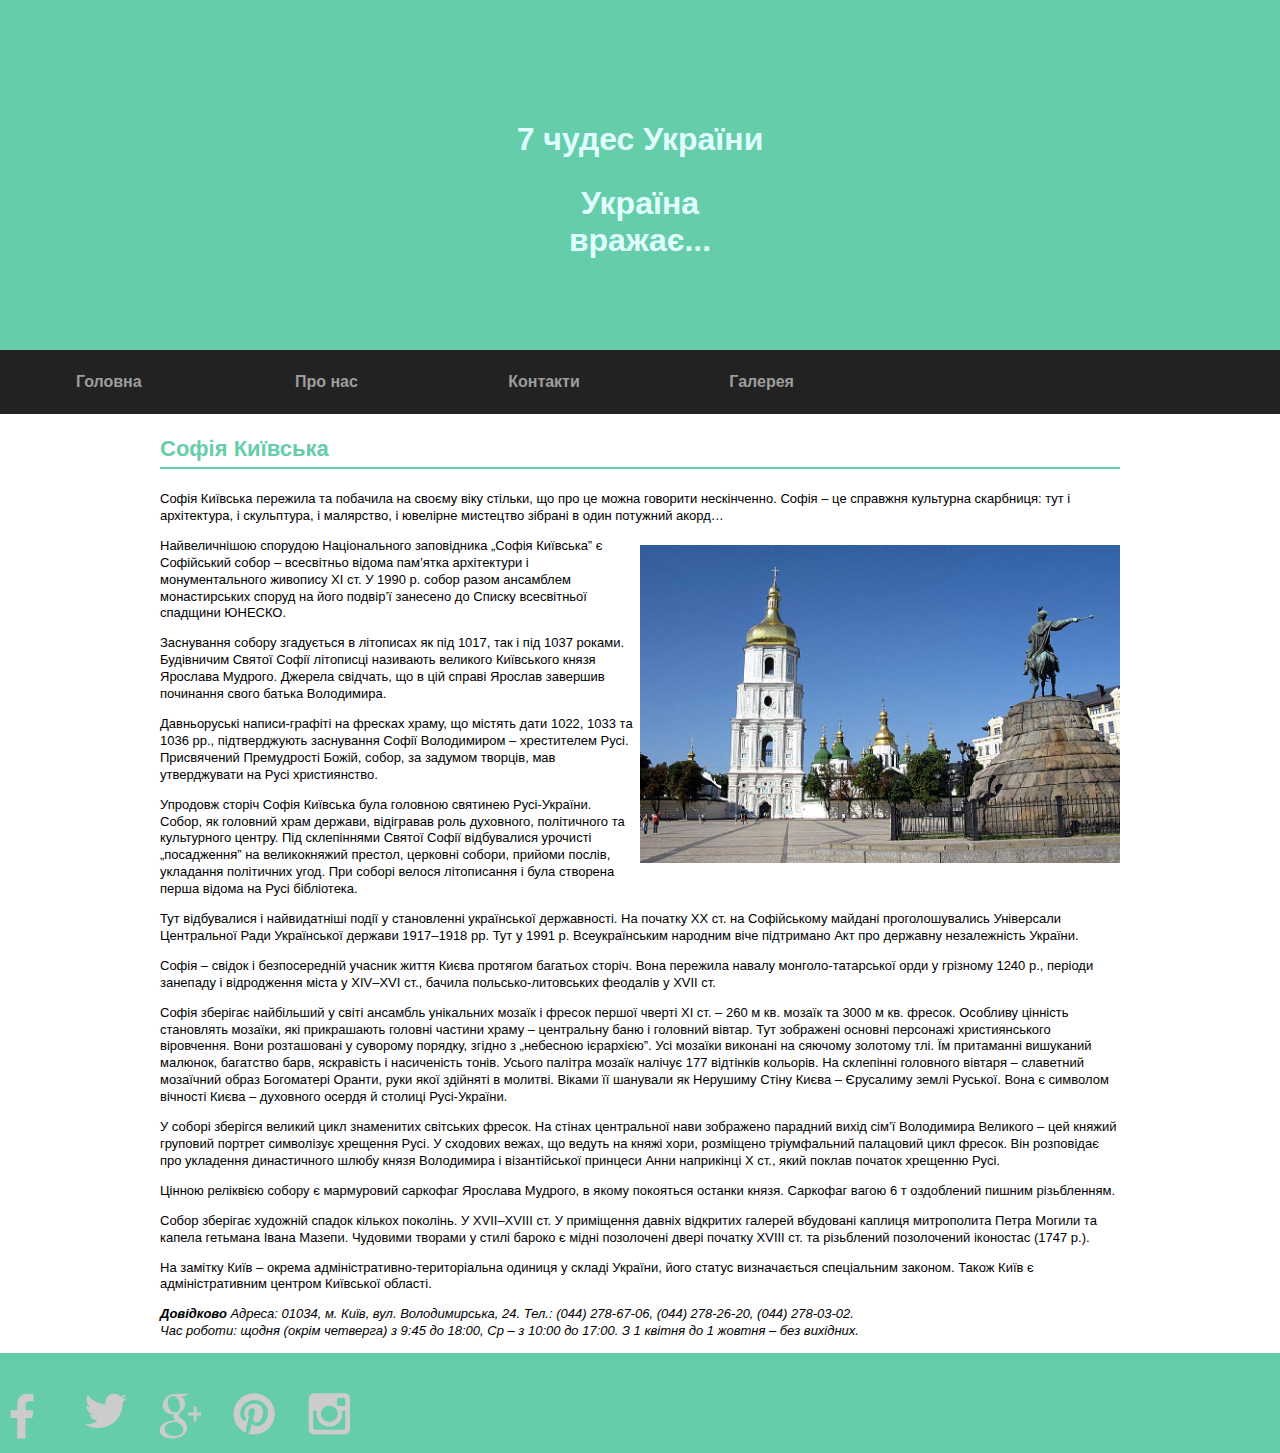
<file: sofkiev.html>
<!DOCTYPE html>
<html>
<head>
	<title>Сім чудес України</title>
	<link rel='stylesheet' type='text/css' href='style.css'>
	<script src="http://ajax.googleapis.com/ajax/libs/jquery/1.8.3/jquery.min.js"></script>
<script src="1.min.js"></script>
<script>
  $(function() {
    $(".rslides").responsiveSlides();
  });
</script>
</head>
<body>
<header>
<div class='text'>
<p><h1>7 чудес України</h1></p>
<p><h2>Україна вражає...</h2></p>

</div>

</header>

<nav>
  <ul>
    <li><a href='index.html'>Головна</a></li>
    <li><a href='#'>Про нас</a></li>
    <li><a href='#'>Контакти</a></li>
    <li><a href='#'>Галерея</a></li>

  

    
    
  </ul>
</nav>
<div class="main">

<h3>Софія Київська</h3>

<p>
Софія Київська пережила та побачила на своєму віку стільки, що про це можна говорити нескінченно. Софія – це справжня культурна скарбниця: тут і архітектура, і скульптура, і малярство, і ювелірне мистецтво зібрані в один потужний акорд…</p>
<img src="images/94.jpg">
<p>Найвеличнішою спорудою Національного заповідника „Софія Київська” є Софійський собор – всесвітньо відома пам’ятка архітектури і монументального живопису ХІ ст. У 1990 р. собор разом ансамблем монастирських споруд на його подвір’ї занесено до Списку всесвітньої спадщини ЮНЕСКО.</p>

<p>Заснування собору згадується в літописах як під 1017, так і під 1037 роками. Будівничим Святої Софії літописці називають великого Київського князя Ярослава Мудрого. Джерела свідчать, що в цій справі Ярослав завершив починання свого батька Володимира.</p>

<p>Давньоруські написи-графіті на фресках храму, що містять дати 1022, 1033 та 1036 рр., підтверджують заснування Софії Володимиром – хрестителем Русі. Присвячений Премудрості Божій, собор, за задумом творців, мав утверджувати на Русі християнство.</p>
<p>Упродовж сторіч Софія Київська була головною святинею Русі-України. Собор, як головний храм держави, відігравав роль духовного, політичного та культурного центру. Під склепіннями Святої Софії відбувалися урочисті „посадження” на великокняжий престол, церковні собори, прийоми послів, укладання політичних угод. При соборі велося літописання і була створена перша відома на Русі бібліотека.</p>

<p>Тут відбувалися і найвидатніші події у становленні української державності. На початку ХХ ст. на Софійському майдані проголошувались Універсали Центральної Ради Української держави 1917–1918 рр. Тут у 1991 р. Всеукраїнським народним віче підтримано Акт про державну незалежність України.</p>
<p>

Софія – свідок і безпосередній учасник життя Києва протягом багатьох сторіч. Вона пережила навалу монголо-татарської орди у грізному 1240 р., періоди занепаду і відродження міста у XIV–XVI ст., бачила польсько-литовських феодалів у XVII ст.
</p>
<p>
Софія зберігає найбільший у світі ансамбль унікальних мозаїк і фресок першої чверті ХІ ст. – 260 м кв. мозаїк та 3000 м кв. фресок. Особливу цінність становлять мозаїки, які прикрашають головні частини храму – центральну баню і головний вівтар. Тут зображені основні персонажі християнського віровчення. Вони розташовані у суворому порядку, згідно з „небесною ієрархією”. Усі мозаїки виконані на сяючому золотому тлі. Їм притаманні вишуканий малюнок, багатство барв, яскравість і насиченість тонів. Усього палітра мозаїк налічує 177 відтінків кольорів. На склепінні головного вівтаря – славетний мозаїчний образ Богоматері Оранти, руки якої здійняті в молитві. Віками її шанували як Нерушиму Стіну Києва – Єрусалиму землі Руської. Вона є символом вічності Києва – духовного осердя й столиці Русі-України.
</p>
<p>

У соборі зберігся великий цикл знаменитих світських фресок. На стінах центральної нави зображено парадний вихід сім’ї Володимира Великого – цей княжий груповий портрет символізує хрещення Русі. У сходових вежах, що ведуть на княжі хори, розміщено тріумфальний палацовий цикл фресок. Він розповідає про укладення династичного шлюбу князя Володимира і візантійської принцеси Анни наприкінці Х ст., який поклав початок хрещенню Русі.
</p>
<p>

Цінною реліквією собору є мармуровий саркофаг Ярослава Мудрого, в якому покояться останки князя. Саркофаг вагою 6 т оздоблений пишним різьбленням.
</p>
<p>

Собор зберігає художній спадок кількох поколінь. У XVII–XVIII ст. У приміщення давніх відкритих галерей вбудовані каплиця митрополита Петра Могили та капела гетьмана Івана Мазепи. Чудовими творами у стилі бароко є мідні позолочені двері початку XVIII ст. та різьблений позолочений іконостас (1747 р.).
</p>
<p>

На замітку
Київ – окрема адміністративно-територіальна одиниця у складі України, його статус визначається спеціальним законом. Також Київ є адміністративним центром Київської області.
</p>
<p>
<i>
  <b>
Довідково</b>
Адреса: 01034, м. Київ, вул. Володимирська, 24.
Тел.: (044) 278-67-06, (044) 278-26-20, (044) 278-03-02.

<br>

Час роботи: щодня (окрім четверга) з 9:45 до 18:00, Ср – з 10:00 до 17:00. З 1 квітня до 1 жовтня – без вихідних.

</i>
</p>

</div>
 <footer>

<ul class="new_menu">
      <li> <a href="#" class="rollover"></a></li>
      <li> <a href="#" class="rollover1"></a></li>
      <li> <a href="#" class="rollover2"></a></li>
      <li> <a href="#" class="rollover3"></a></li>
      <li><a href="#" class="rollover4"></a></li>
    </ul>
 

 </footer>

</body>
</html>
</file>
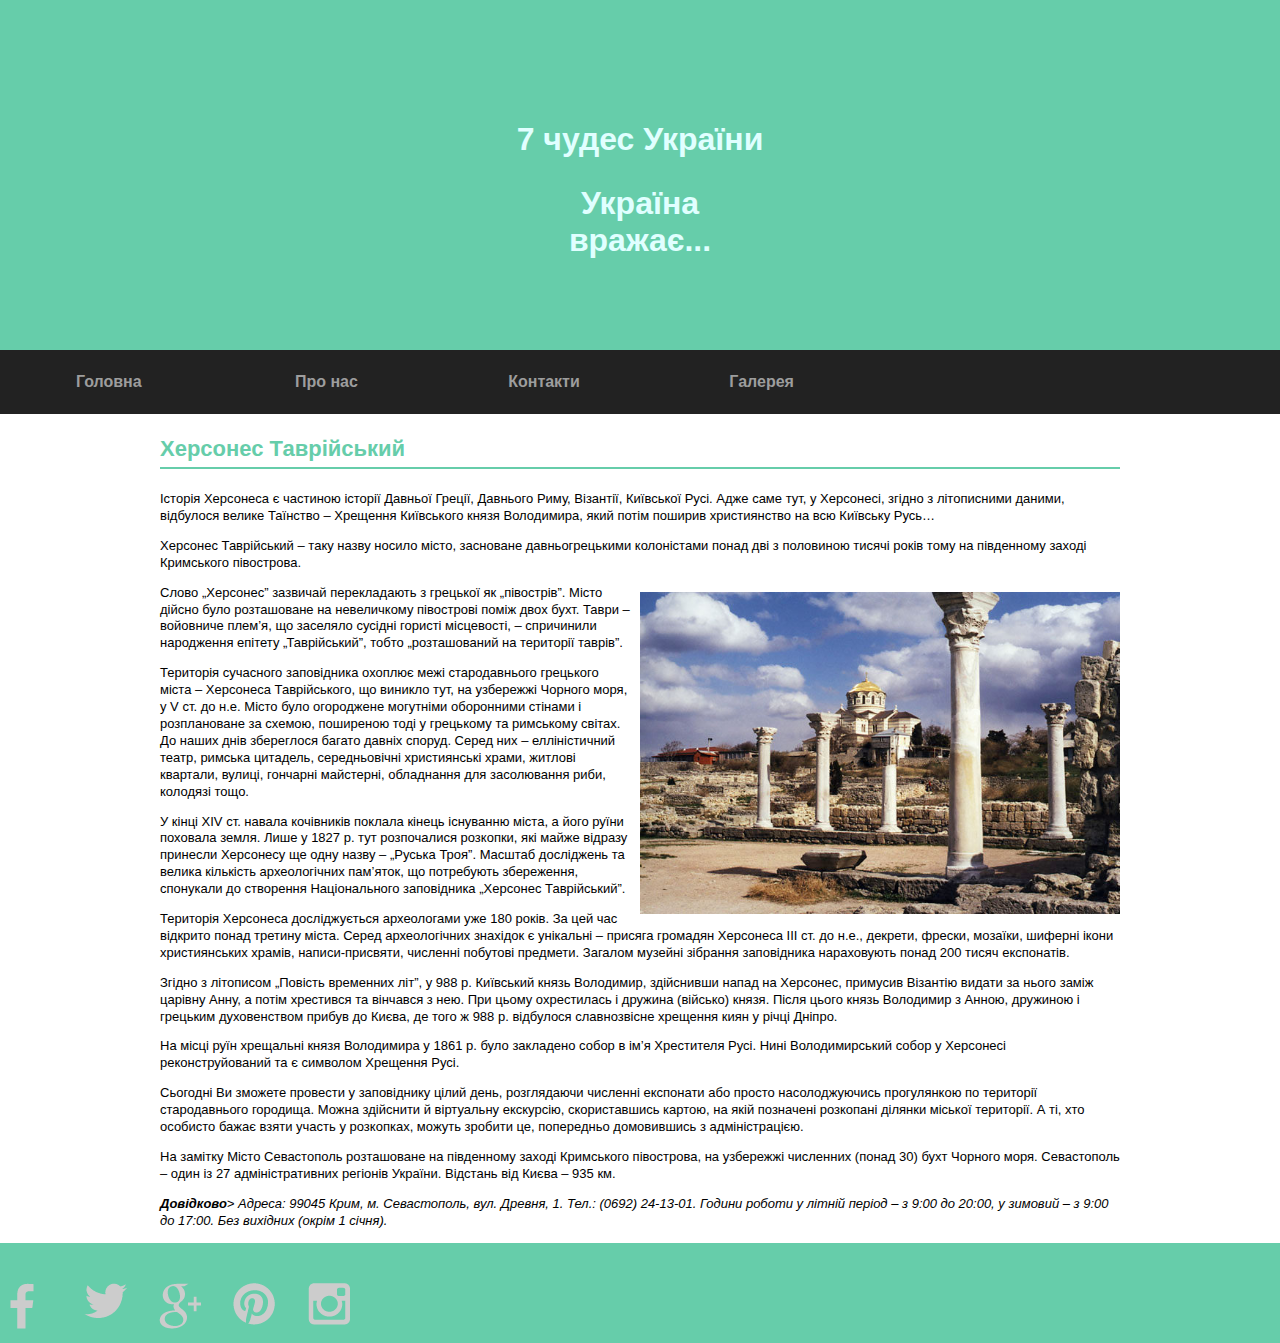
<file: tavr.html>
<!DOCTYPE html>
<html>
<head>
	<title>Сім чудес України</title>
	<link rel='stylesheet' type='text/css' href='style.css'>
	<script src="http://ajax.googleapis.com/ajax/libs/jquery/1.8.3/jquery.min.js"></script>
<script src="1.min.js"></script>
<script>
  $(function() {
    $(".rslides").responsiveSlides();
  });
</script>
</head>
<body>
<header>
<div class='text'>
<p><h1>7 чудес України</h1></p>
<p><h2>Україна вражає...</h2></p>

</div>

</header>

<nav>
  <ul>
    <li><a href='index.html'>Головна</a></li>
    <li><a href='#'>Про нас</a></li>
    <li><a href='#'>Контакти</a></li>
    <li><a href='#'>Галерея</a></li>

  

    
    
  </ul>
</nav>
<div class="main">

<h3>Херсонес Таврійський</h3>

<p>Історія Херсонеса є частиною історії Давньої Греції, Давнього Риму, Візантії, Київської Русі. Адже саме тут, у Херсонесі, згідно з літописними даними, відбулося велике Таїнство – Хрещення Київського князя Володимира, який потім поширив християнство на всю Київську Русь…</p>

<p>Херсонес Таврійський – таку назву носило місто, засноване давньогрецькими колоністами понад дві з половиною тисячі років тому на південному заході Кримського півострова.</p>
<img src='images/379.jpg'>

<p>Слово „Херсонес” зазвичай перекладають з грецької як „півострів”. Місто дійсно було розташоване на невеличкому півострові поміж двох бухт. Таври – войовниче плем’я, що заселяло сусідні гористі місцевості, – спричинили народження епітету „Таврійський”, тобто „розташований на території таврів”.</p>

<p>Територія сучасного заповідника охоплює межі стародавнього грецького міста – Херсонеса Таврійського, що виникло тут, на узбережжі Чорного моря, у V ст. до н.е. Місто було огороджене могутніми оборонними стінами і розплановане за схемою, поширеною тоді у грецькому та римському світах. До наших днів збереглося багато давніх споруд. Серед них – елліністичний театр, римська цитадель, середньовічні християнські храми, житлові квартали, вулиці, гончарні майстерні, обладнання для засолювання риби, колодязі тощо.</p>

<p>У кінці XIV ст. навала кочівників поклала кінець існуванню міста, а його руїни поховала земля. Лише у 1827 р. тут розпочалися розкопки, які майже відразу принесли Херсонесу ще одну назву – „Руська Троя”. Масштаб досліджень та велика кількість археологічних пам’яток, що потребують збереження, спонукали до створення Національного заповідника „Херсонес Таврійський”.</p>

<p>Територія Херсонеса досліджується археологами уже 180 років. За цей час відкрито понад третину міста. Серед археологічних знахідок є унікальні – присяга громадян Херсонеса ІІІ ст. до н.е., декрети, фрески, мозаїки, шиферні ікони християнських храмів, написи-присвяти, численні побутові предмети. Загалом музейні зібрання заповідника нараховують понад 200 тисяч експонатів.</p>

<p>Згідно з літописом „Повість временних літ”, у 988 р. Київський князь Володимир, здійснивши напад на Херсонес, примусив Візантію видати за нього заміж царівну Анну, а потім хрестився та вінчався з нею. При цьому охрестилась і дружина (військо) князя. Після цього князь Володимир з Анною, дружиною і грецьким духовенством прибув до Києва, де того ж 988 р. відбулося славнозвісне хрещення киян у річці Дніпро.</p>



<p>На місці руїн хрещальні князя Володимира у 1861 р. було закладено собор в ім’я Хрестителя Русі. Нині Володимирський собор у Херсонесі реконструйований та є символом Хрещення Русі.</p>

<p>Сьогодні Ви зможете провести у заповіднику цілий день, розглядаючи численні експонати або просто насолоджуючись прогулянкою по території стародавнього городища. Можна здійснити й віртуальну екскурсію, скориставшись картою, на якій позначені розкопані ділянки міської території. А ті, хто особисто бажає взяти участь у розкопках, можуть зробити це, попередньо домовившись з адміністрацією.</p>

<p>На замітку
Місто Севастополь розташоване на південному заході Кримського півострова, на узбережжі численних (понад 30) бухт Чорного моря. Севастополь – один із 27 адміністративних регіонів України. Відстань від Києва – 935 км.</p>

<p><b><i>Довідково</b>>
Адреса: 99045 Крим, м. Севастополь, вул. Древня, 1.
Тел.: (0692) 24-13-01.
Години роботи у літній період – з 9:00 до 20:00, у зимовий – з 9:00 до 17:00. Без вихідних (окрім 1 січня).</i></p>
</div>


	


 <footer>

<ul class="new_menu">
      <li> <a href="#" class="rollover"></a></li>
      <li> <a href="#" class="rollover1"></a></li>
      <li> <a href="#" class="rollover2"></a></li>
      <li> <a href="#" class="rollover3"></a></li>
      <li><a href="#" class="rollover4"></a></li>
    </ul>
 

 </footer>

</body>
</html>
</file>
<file: style.css>
body{
	font-family: Arial,San-Serif;
	
	margin: 0;
	padding: 0;
	
}
ul {
	margin: 0;
	padding: 0;
}
ul li {
	list-style-type: none;
}
a {
	text-decoration: none;
}
p {
	font-size: 13px;
	line-height: 1.3em;
}
header{
	width:100%;
	background-color:#66CDAA;
	height: 250px;
	margin-top:0;
	margin-bottom:0;
	padding-top:100px;
}
.text{
	width:20%;
	height:150px;
	margin:0 auto;
}
h1,h2{
	color:#E0FFFF;
	font-size:24pt;
	text-align: center;
}
nav {
	
	background-color: #222;
	border-color: green;
	min-height: 64px;
}
nav li {
float: left;
	width: 17%;
}
nav a {
	display: block;
	color: #9d9d9d;
	line-height: 4em;
	font-weight: bold;
	text-align: center;
}
nav li a:hover {
	color: #66CDAA;
	background-color: black;
}
h3{padding-bottom: 5px;
	border-bottom: 2px solid #66CDAA;
	font-size: 22px;
	color: #66CDAA;
}
.container{width: 70%;
	
	display: flex;
  justify-content: center;
  margin: 0 auto;
 
 

}
.rslides {
  position: relative;
  list-style: none;
  overflow: hidden;
  width: 100%;
  padding: 20px 0;
  margin: 0;
  }

.rslides li {
  -webkit-backface-visibility: hidden;
  position: absolute;
  display: none;
  width: 100%;
  left: 0;
  top: 0;
  }

.rslides li:first-child {
  position: relative;
  display: block;
  float: left;
  }

.rslides img {
  display: block;
  height: auto;
  float: left;
  width: 100%;
  border: 0;
  }
  .card{width: 32%;
  	margin: 10px;
  	 border:1px double gray;
  	 padding: 10px;
  }

h4{
	color: #777;
	font-size: 16px;}
button{border-radius: 5px;
float:right;
margin-bottom: 10px;}
button:hover {
	background-color: darkgray;

	color: white;
	
}
iframe{margin:0 auto;
float:center;}


  
   
   .vid{
    width:31%;
    display: inline-block;
    margin: 10px;}
    a.rollover0{
  background: url(images/noActive0.png) no-repeat;
 display: block;
 width: 50px;
 height: 50px;
}
a.rollover0:hover {
  background: url(images/Active0.png)no-repeat;
  width: 50px;
 height: 50px;
}

a.rollover{
  background: url(images/noActive1.png) no-repeat;
 display: block;
 width: 50px;
 height: 50px;
}
a.rollover:hover {
  background: url(images/Active1.png)no-repeat;
  width: 50px;
 height: 50px;
}


a.rollover1{
  background: url(images/noActive2.png) no-repeat;
 display: block;
 width: 50px;
 height: 50px;
}
a.rollover1:hover {
  background: url(images/Active2.png)no-repeat;
  width: 50px;
 height: 50px;
}
a.rollover2{
  background: url(images/noActive3.png) no-repeat;
 display: block;
 width: 50px;
 height: 50px;
}
a.rollover2:hover {
  background: url(images/Active3.png)no-repeat;
  width: 50px;
 height: 50px;
}
a.rollover3{
  background: url(images/noActive4.png) no-repeat;
 display: block;
 width: 50px;
 height: 50px;
}
a.rollover3:hover {
  background: url(images/Active4.png)no-repeat;
  width: 50px;
 height: 50px;
}
a.rollover4{
  background: url(images/noActive5.png) no-repeat;
 display: block;
 width: 50px;
 height: 50px;
}
a.rollover4:hover {
  background: url(images/Active5.png)no-repeat;
  width: 50px;
 height: 50px;
}
.new_menu li{display: inline-block;
padding: 10px;
width: 50px;
height: 30px;
}
footer{
	width:100%;
	background-color:#66CDAA;
	height: 70px;
	margin-top:0;
	margin-bottom:0;
	padding-top:30px;
}
.main{margin: 0 auto;
width: 75%;}
.main img{width: 50%;
 margin: 7px 0 7px 7px;
 float: right; }


  	@media (max-width: 960px) {
  .container { display: block;}
.card{width: 100%;}
.card img {width:100%}
	.nav a{display:inline}
.vid{display: block;
  width: 100%;}
.main img{width: 100%;}}
</file>
